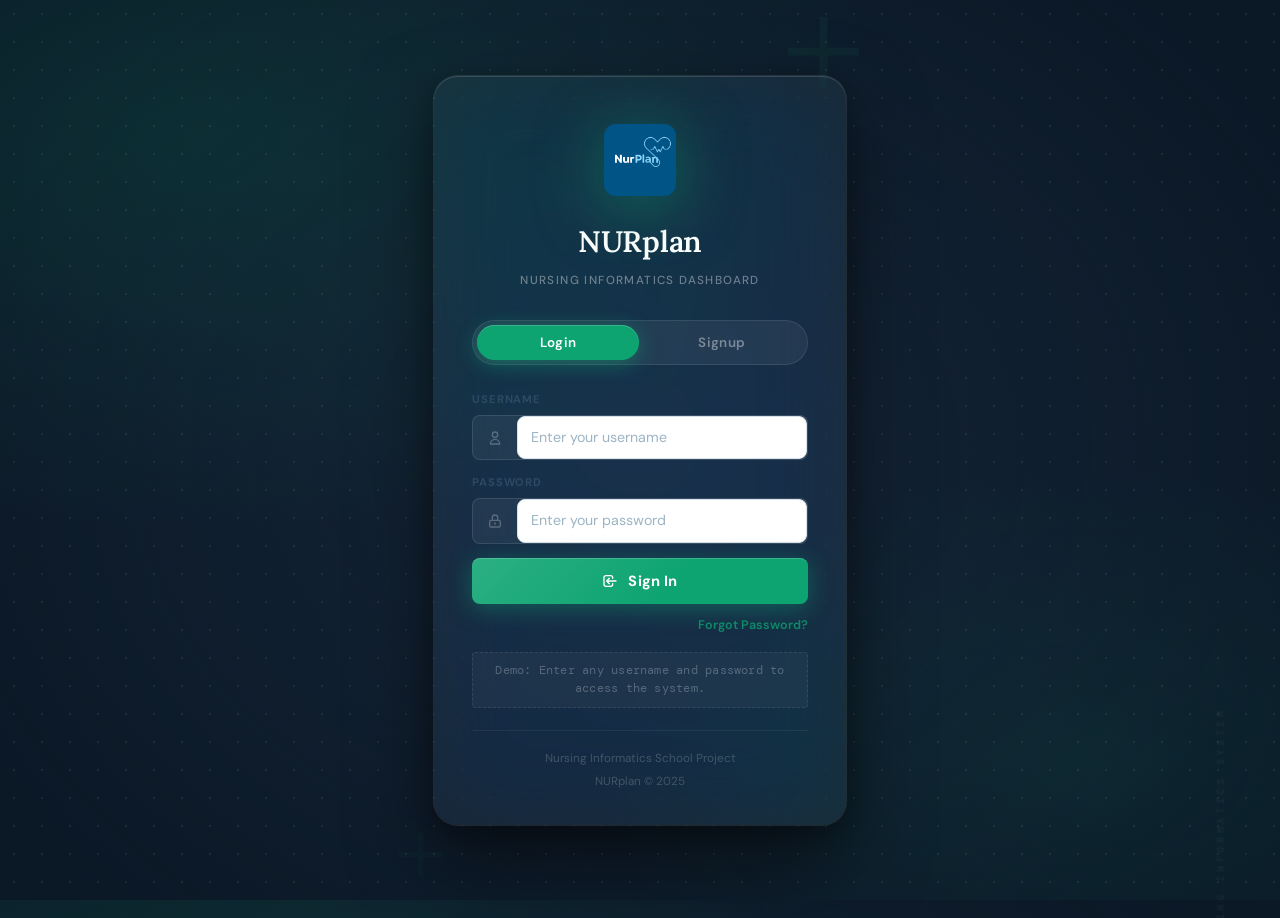
<file: sherine project/NI BULLSHIT CODES/index.html>
<!DOCTYPE html>
<html lang="en" class="login-html">
<head>
  <meta charset="UTF-8">
  <meta name="viewport" content="width=device-width, initial-scale=1.0">
  <title>NURplan</title>
  <link rel="stylesheet" href="style.css">
</head>
<body class="login-page">
  <div class="login-wrapper">
    <div class="login-card">
      <div class="login-header">
        <div class="login-logo"><img src="logo-nurplan.png" alt="NURplan Logo" style="width:72px;height:72px;object-fit:contain;border-radius:12px;"></div>
        <h1 class="login-title">NURplan</h1>
        <p class="login-subtitle">Nursing Informatics Dashboard</p>
      </div>

      <div class="auth-tabs" role="tablist" aria-label="Authentication tabs">
        <button class="auth-tab active" id="loginTab" type="button" data-target="loginPanel">Login</button>
        <button class="auth-tab" id="signupTab" type="button" data-target="signupPanel">Signup</button>
      </div>

      <div class="auth-panels">
        <!-- Login Panel -->
        <div class="auth-panel active" id="loginPanel" role="tabpanel" aria-labelledby="loginTab">
          <div class="login-error" id="loginError">Please enter both username and password.</div>

          <form class="login-form" id="loginForm">
            <div class="form-group">
              <label for="username">Username</label>
              <div class="login-input-wrapper">
                <span class="login-input-icon">
                  <svg xmlns="http://www.w3.org/2000/svg" fill="none" viewBox="0 0 24 24" stroke="currentColor">
                    <path stroke-linecap="round" stroke-linejoin="round" stroke-width="2" d="M16 7a4 4 0 11-8 0 4 4 0 018 0zM12 14a7 7 0 00-7 7h14a7 7 0 00-7-7z" />
                  </svg>
                </span>
                <input type="text" id="username" name="username" placeholder="Enter your username" required autocomplete="username">
              </div>
            </div>
            <div class="form-group">
              <label for="password">Password</label>
              <div class="login-input-wrapper">
                <span class="login-input-icon">
                  <svg xmlns="http://www.w3.org/2000/svg" fill="none" viewBox="0 0 24 24" stroke="currentColor">
                    <path stroke-linecap="round" stroke-linejoin="round" stroke-width="2" d="M12 15v2m-6 4h12a2 2 0 002-2v-6a2 2 0 00-2-2H6a2 2 0 00-2 2v6a2 2 0 002 2zm10-10V7a4 4 0 00-8 0v4h8z" />
                  </svg>
                </span>
                <input type="password" id="password" name="password" placeholder="Enter your password" required autocomplete="current-password">
              </div>
            </div>
            <button type="submit" class="btn-login">
              <svg xmlns="http://www.w3.org/2000/svg" fill="none" viewBox="0 0 24 24" stroke="currentColor">
                <path stroke-linecap="round" stroke-linejoin="round" stroke-width="2" d="M11 16l-4-4m0 0l4-4m-4 4h14m-5 4v1a3 3 0 01-3 3H6a3 3 0 01-3-3V7a3 3 0 013-3h7a3 3 0 013 3v1" />
              </svg>
              Sign In
            </button>
          </form>

          <div class="login-meta">
            <a href="#" class="forgot-password">Forgot Password?</a>
          </div>

          <div class="login-demo-hint">
            Demo: Enter any username and password to access the system.
          </div>
        </div>

        <!-- Signup Panel (Simulation Only) -->
        <div class="auth-panel" id="signupPanel" role="tabpanel" aria-labelledby="signupTab">
          <div class="auth-message" id="signupMessage"></div>

          <form class="login-form" id="signupForm">
            <div class="form-group">
              <label for="signupFullName">Full Name</label>
              <div class="login-input-wrapper">
                <span class="login-input-icon">
                  <svg xmlns="http://www.w3.org/2000/svg" fill="none" viewBox="0 0 24 24" stroke="currentColor">
                    <path stroke-linecap="round" stroke-linejoin="round" stroke-width="2" d="M16 7a4 4 0 11-8 0 4 4 0 018 0zM12 14a7 7 0 00-7 7h14a7 7 0 00-7-7z" />
                  </svg>
                </span>
                <input type="text" id="signupFullName" name="fullName" placeholder="Enter full name" required autocomplete="name">
              </div>
            </div>

            <div class="form-group">
              <label for="signupEmail">Email</label>
              <div class="login-input-wrapper">
                <span class="login-input-icon">
                  <svg xmlns="http://www.w3.org/2000/svg" fill="none" viewBox="0 0 24 24" stroke="currentColor">
                    <path stroke-linecap="round" stroke-linejoin="round" stroke-width="2" d="M3 8l7.89 5.26a2 2 0 002.22 0L21 8m-18 8h18a2 2 0 002-2V8a2 2 0 00-2-2H3a2 2 0 00-2 2v6a2 2 0 002 2z" />
                  </svg>
                </span>
                <input type="email" id="signupEmail" name="email" placeholder="Enter email address" required autocomplete="email">
              </div>
            </div>

            <div class="form-group">
              <label for="signupUsername">Username</label>
              <div class="login-input-wrapper">
                <span class="login-input-icon">
                  <svg xmlns="http://www.w3.org/2000/svg" fill="none" viewBox="0 0 24 24" stroke="currentColor">
                    <path stroke-linecap="round" stroke-linejoin="round" stroke-width="2" d="M5.121 17.804A13.937 13.937 0 0112 16c2.5 0 4.847.655 6.879 1.804M15 10a3 3 0 11-6 0 3 3 0 016 0z" />
                  </svg>
                </span>
                <input type="text" id="signupUsername" name="signupUsername" placeholder="Choose a username" required autocomplete="username">
              </div>
            </div>

            <div class="form-group">
              <label for="signupPassword">Password</label>
              <div class="login-input-wrapper">
                <span class="login-input-icon">
                  <svg xmlns="http://www.w3.org/2000/svg" fill="none" viewBox="0 0 24 24" stroke="currentColor">
                    <path stroke-linecap="round" stroke-linejoin="round" stroke-width="2" d="M12 15v2m-6 4h12a2 2 0 002-2v-6a2 2 0 00-2-2H6a2 2 0 00-2 2v6a2 2 0 002 2zm10-10V7a4 4 0 00-8 0v4h8z" />
                  </svg>
                </span>
                <input type="password" id="signupPassword" name="signupPassword" placeholder="Create a password" required autocomplete="new-password">
              </div>
            </div>

            <div class="form-group">
              <label for="signupConfirmPassword">Confirm Password</label>
              <div class="login-input-wrapper">
                <span class="login-input-icon">
                  <svg xmlns="http://www.w3.org/2000/svg" fill="none" viewBox="0 0 24 24" stroke="currentColor">
                    <path stroke-linecap="round" stroke-linejoin="round" stroke-width="2" d="M12 15v2m-6 4h12a2 2 0 002-2v-6a2 2 0 00-2-2H6a2 2 0 00-2 2v6a2 2 0 002 2zm10-10V7a4 4 0 00-8 0v4h8z" />
                  </svg>
                </span>
                <input type="password" id="signupConfirmPassword" name="signupConfirmPassword" placeholder="Confirm password" required autocomplete="new-password">
              </div>
            </div>

            <button type="submit" class="btn-login">
              <svg xmlns="http://www.w3.org/2000/svg" fill="none" viewBox="0 0 24 24" stroke="currentColor">
                <path stroke-linecap="round" stroke-linejoin="round" stroke-width="2" d="M12 11a4 4 0 10-4-4 4 4 0 004 4zm0 2c-3.314 0-6 1.79-6 4v1h7m3-5h3m-1.5-1.5V15.5" />
              </svg>
              Sign Up
            </button>
          </form>

          <p class="signup-note">Simulation only &mdash; this will not create an actual account.</p>
        </div>
      </div>

      <div class="login-footer">
        <p>Nursing Informatics School Project</p>
        <p style="margin-top: 4px;">NURplan &copy; 2025</p>
      </div>
    </div>
  </div>

  <script>
    // Login submission (demo only)
    const loginForm = document.getElementById('loginForm');
    const loginError = document.getElementById('loginError');

    if (loginForm && loginError) {
      loginForm.addEventListener('submit', function (e) {
        e.preventDefault();
        const username = document.getElementById('username').value.trim();
        const password = document.getElementById('password').value.trim();

        if (username && password) {
          localStorage.setItem('his_username', username);
          window.location.href = 'dashboard.html';
        } else {
          loginError.textContent = 'Please enter both username and password.';
          loginError.classList.add('visible');
        }
      });

      document.querySelectorAll('#username, #password').forEach(function (input) {
        input.addEventListener('input', function () {
          loginError.classList.remove('visible');
        });
      });
    }

    // Switch between the Login and Signup tabs
    const authTabs = document.querySelectorAll('.auth-tab');
    const authPanels = document.querySelectorAll('.auth-panel');

    authTabs.forEach(function (tab) {
      tab.addEventListener('click', function () {
        const targetId = tab.getAttribute('data-target');

        authTabs.forEach(function (t) {
          t.classList.remove('active');
        });
        tab.classList.add('active');

        authPanels.forEach(function (panel) {
          if (panel.id === targetId) {
            panel.classList.add('active');
          } else {
            panel.classList.remove('active');
          }
        });

        // Scroll back to the top after switching tabs
        var panels = document.querySelector('.auth-panels');
        if (panels) panels.scrollTop = 0;
      });
    });

    // Signup simulation (no real account is created)
    const signupForm = document.getElementById('signupForm');
    const signupMessage = document.getElementById('signupMessage');

    if (signupForm && signupMessage) {
      signupForm.addEventListener('submit', function (e) {
        e.preventDefault();

        const fullName = document.getElementById('signupFullName').value.trim();
        const email = document.getElementById('signupEmail').value.trim();
        const username = document.getElementById('signupUsername').value.trim();
        const password = document.getElementById('signupPassword').value.trim();
        const confirmPassword = document.getElementById('signupConfirmPassword').value.trim();

        signupMessage.classList.remove('auth-message--error', 'auth-message--success');

        if (!fullName || !email || !username || !password || !confirmPassword) {
          signupMessage.textContent = 'Please complete all fields.';
          signupMessage.classList.add('auth-message--error');
          return;
        }

        if (password !== confirmPassword) {
          signupMessage.textContent = 'Passwords do not match. Please try again.';
          signupMessage.classList.add('auth-message--error');
          return;
        }

        signupMessage.textContent = 'Account created! (Simulation only)';
        signupMessage.classList.add('auth-message--success');

        signupForm.reset();
      });
    }
  </script>
</body>
</html>
</file>
<file: sherine project/NI BULLSHIT CODES/style.css>
@import url('https://fonts.googleapis.com/css2?family=Lora:ital,wght@0,400;0,500;0,600;1,400&family=DM+Sans:ital,opsz,wght@0,9..40,300;0,9..40,400;0,9..40,500;0,9..40,600;0,9..40,700;1,9..40,400&family=DM+Mono:wght@400;500&display=swap');

/* ============================================================
   NURplan — Clinical Design System v4
   Aesthetic: Premium Medical — deep slate + viridian teal
   Fonts: Lora (display) + DM Sans (body) + DM Mono (data)
   ============================================================ */

:root {
  /* Core palette */
  --navy:          #0b1826;
  --navy-mid:      #142030;
  --navy-light:    #1c2f44;
  --navy-softer:   #243850;
  --teal:          #0ea472;
  --teal-light:    #14c484;
  --teal-pale:     #a7f3d0;
  --teal-dim:      rgba(14, 164, 114, 0.10);
  --teal-glow:     rgba(14, 164, 114, 0.20);
  --teal-border:   rgba(14, 164, 114, 0.28);

  /* Surface palette */
  --bg-base:       #f1f5f9;
  --bg-card:       #ffffff;
  --bg-inset:      #e8eef5;
  --bg-subtle:     #f7fafc;
  --bg-hover:      #edf2f7;

  /* Text */
  --text-primary:  #0b1826;
  --text-secondary:#2d4a63;
  --text-muted:    #6b8499;
  --text-placeholder: #9db4c4;
  --text-inverse:  #ffffff;

  /* Borders */
  --border:        #d6e0eb;
  --border-strong: #aec0d0;
  --border-focus:  var(--teal);

  /* Status colors */
  --green:   #0ea472;
  --amber:   #f59f00;
  --red:     #f03e3e;
  --violet:  #7048e8;
  --sky:     #1c7ed6;
  --rose:    #e64980;
  --indigo:  #4263eb;

  /* Shadows */
  --shadow-xs:   0 1px 2px rgba(11,24,38,0.06), 0 1px 3px rgba(11,24,38,0.04);
  --shadow-sm:   0 2px 8px rgba(11,24,38,0.07), 0 1px 3px rgba(11,24,38,0.04);
  --shadow-md:   0 6px 20px rgba(11,24,38,0.09), 0 2px 6px rgba(11,24,38,0.05);
  --shadow-lg:   0 18px 48px rgba(11,24,38,0.14), 0 6px 16px rgba(11,24,38,0.07);
  --shadow-teal: 0 6px 24px rgba(14,164,114,0.32), 0 2px 8px rgba(14,164,114,0.16);
  --shadow-inner: inset 0 1px 3px rgba(11,24,38,0.08);

  /* Radius */
  --r-xs:   3px;
  --r-sm:   8px;
  --r-md:   12px;
  --r-lg:   18px;
  --r-xl:   24px;
  --r-full: 9999px;

  /* Layout */
  --sidebar-width: 256px;
  --header-height: 62px;

  /* Easing */
  --ease:        cubic-bezier(0.16, 1, 0.3, 1);
  --ease-bounce: cubic-bezier(0.34, 1.56, 0.64, 1);
  --dur:         160ms;
  --dur-slow:    280ms;

  /* Legacy aliases */
  --primary-blue:       var(--teal);
  --primary-blue-light: var(--teal-light);
  --primary-blue-dark:  #0b8f62;
  --accent-blue:        var(--teal-light);
  --bg-white:           var(--bg-card);
  --bg-light:           var(--bg-inset);
  --text-dark:          var(--text-primary);
  --border-color:       var(--border);
  --shadow-md-legacy:   var(--shadow-md);
  --radius-sm:          var(--r-sm);
  --radius-md:          var(--r-md);
  --radius-lg:          var(--r-lg);
  --primary:            var(--teal);
  --bg-input:           var(--bg-card);
  --bg-secondary:       var(--bg-inset);
}

/* ============================================================
   BASE RESET
   ============================================================ */
*, *::before, *::after {
  margin: 0;
  padding: 0;
  box-sizing: border-box;
}

html {
  -webkit-font-smoothing: antialiased;
  -moz-osx-font-smoothing: grayscale;
  scroll-behavior: smooth;
  text-rendering: optimizeLegibility;
}

body {
  font-family: 'DM Sans', system-ui, sans-serif;
  background: var(--bg-base);
  color: var(--text-primary);
  line-height: 1.6;
  min-height: 100vh;
}

/* ============================================================
   LOGIN PAGE
   ============================================================ */
html.login-html {
  height: 100%;
  min-height: 100vh;
}

body.login-page {
  height: 100%;
  min-height: 100vh;
  margin: 0;
  display: flex;
  align-items: center;
  justify-content: center;
  background: var(--navy);
  background-image:
    radial-gradient(ellipse 100% 80% at 15% 15%, rgba(14,164,114,0.14) 0%, transparent 55%),
    radial-gradient(ellipse 70% 60% at 85% 85%, rgba(14,164,114,0.09) 0%, transparent 55%),
    radial-gradient(ellipse 60% 70% at 50% 50%, rgba(28,47,68,0.55) 0%, transparent 100%);
  padding: 24px;
  position: relative;
  overflow-y: auto;
  box-sizing: border-box;
}

body.login-page::before {
  content: '';
  position: fixed;
  inset: 0;
  background-image: radial-gradient(circle, rgba(255,255,255,0.07) 1px, transparent 1px);
  background-size: 28px 28px;
  pointer-events: none;
  z-index: 0;
}

body.login-page::after {
  content: 'NURSING INFORMATICS SYSTEM';
  position: fixed;
  bottom: 60px;
  right: -68px;
  font-size: 8.5px;
  font-weight: 700;
  letter-spacing: 0.55em;
  color: rgba(255,255,255,0.04);
  transform: rotate(-90deg);
  white-space: nowrap;
  pointer-events: none;
  font-family: 'DM Mono', monospace;
  text-transform: uppercase;
}

.login-wrapper {
  position: relative;
  z-index: 1;
  width: 100%;
  max-width: 412px;
}

.login-wrapper::before {
  content: '+';
  position: absolute;
  top: -104px;
  right: -20px;
  font-size: 160px;
  font-weight: 100;
  color: rgba(14,164,114,0.07);
  line-height: 1;
  pointer-events: none;
  user-select: none;
  font-family: 'Lora', serif;
}

.login-wrapper::after {
  content: '+';
  position: absolute;
  bottom: -80px;
  left: -40px;
  font-size: 100px;
  font-weight: 100;
  color: rgba(14,164,114,0.04);
  line-height: 1;
  pointer-events: none;
  user-select: none;
  font-family: 'Lora', serif;
}

.login-card {
  background: rgba(255,255,255,0.05);
  backdrop-filter: blur(40px) saturate(1.6);
  -webkit-backdrop-filter: blur(40px) saturate(1.6);
  border-radius: var(--r-xl);
  box-shadow:
    0 0 0 1px rgba(255,255,255,0.10),
    0 1px 0 rgba(255,255,255,0.14) inset,
    0 36px 80px rgba(0,0,0,0.50),
    0 10px 28px rgba(0,0,0,0.28);
  padding: 44px 38px 34px;
  width: 100%;
  animation: cardIn 0.65s var(--ease) both;
}

@keyframes cardIn {
  from { opacity: 0; transform: translateY(28px) scale(0.97); }
  to   { opacity: 1; transform: translateY(0)  scale(1); }
}

.login-header {
  text-align: center;
  margin-bottom: 30px;
}

.login-logo {
  width: 80px;
  height: 80px;
  margin: 0 auto 18px;
  display: flex;
  align-items: center;
  justify-content: center;
  filter: drop-shadow(0 10px 32px rgba(14,164,114,0.50));
  transition: transform var(--dur-slow) var(--ease-bounce);
}

.login-logo:hover { transform: scale(1.07) rotate(-4deg); }

.login-logo img {
  width: 80px;
  height: 80px;
  border-radius: var(--r-md);
  object-fit: contain;
}

.login-title {
  font-family: 'Lora', serif;
  font-size: 1.85rem;
  font-weight: 600;
  color: #ffffff;
  margin-bottom: 6px;
  letter-spacing: -0.01em;
}

.login-subtitle {
  color: rgba(255,255,255,0.38);
  font-size: 0.73rem;
  letter-spacing: 0.12em;
  text-transform: uppercase;
  font-weight: 500;
}

/* Auth tabs */
.auth-tabs {
  display: flex;
  align-items: center;
  justify-content: center;
  margin-bottom: 26px;
  padding: 4px;
  background: rgba(255,255,255,0.06);
  border-radius: var(--r-full);
  border: 1px solid rgba(255,255,255,0.09);
  gap: 2px;
}

.auth-tab {
  flex: 1;
  border: none;
  background: transparent;
  padding: 9px 0;
  font-size: 0.84rem;
  font-weight: 600;
  font-family: inherit;
  color: rgba(255,255,255,0.40);
  border-radius: var(--r-full);
  cursor: pointer;
  transition: all var(--dur) var(--ease);
  letter-spacing: 0.025em;
}

.auth-tab.active {
  background: var(--teal);
  color: #ffffff;
  box-shadow: 0 4px 20px rgba(14,164,114,0.48), 0 1px 0 rgba(255,255,255,0.18) inset;
}

.auth-panels { position: relative; }

.auth-panel {
  display: none;
  animation: authFade 0.2s var(--ease);
}

.auth-panel.active { display: block; }

@keyframes authFade {
  from { opacity: 0; transform: translateY(6px); }
  to   { opacity: 1; transform: translateY(0); }
}

/* Login form */
.login-form .form-group { margin-bottom: 14px; }

.login-form label {
  display: block;
  font-weight: 600;
  font-size: 0.71rem;
  margin-bottom: 7px;
  color: rgba(255,255,255,0.50);
  letter-spacing: 0.08em;
  text-transform: uppercase;
}

.login-input-wrapper {
  display: flex;
  align-items: center;
  border: 1px solid rgba(255,255,255,0.11);
  border-radius: var(--r-sm);
  background: rgba(255,255,255,0.055);
  overflow: hidden;
  transition: all var(--dur) var(--ease);
}

.login-input-wrapper:hover {
  border-color: rgba(255,255,255,0.20);
  background: rgba(255,255,255,0.08);
}

.login-input-wrapper:focus-within {
  border-color: var(--teal);
  background: rgba(14,164,114,0.07);
  box-shadow: 0 0 0 3px rgba(14,164,114,0.18);
}

.login-input-icon {
  display: flex;
  align-items: center;
  justify-content: center;
  width: 44px;
  flex-shrink: 0;
  color: rgba(255,255,255,0.25);
  transition: color var(--dur);
}

.login-input-wrapper:focus-within .login-input-icon { color: var(--teal); }
.login-input-icon svg { width: 16px; height: 16px; }

.login-form input {
  flex: 1;
  min-width: 0;
  padding: 12px 14px;
  border: none;
  font-size: 0.91rem;
  font-family: inherit;
  background: transparent;
  color: #ffffff;
  font-weight: 400;
}

.login-form input::placeholder { color: rgba(255,255,255,0.20); }
.login-form input:focus { outline: none; }

#signupPanel .form-group { margin-bottom: 10px; }

.btn-login {
  width: 100%;
  padding: 13px;
  background: var(--teal);
  color: white;
  border: none;
  border-radius: var(--r-sm);
  font-size: 0.92rem;
  font-weight: 700;
  font-family: inherit;
  cursor: pointer;
  transition: all var(--dur) var(--ease);
  margin-top: 12px;
  box-shadow: 0 4px 24px rgba(14,164,114,0.44), 0 1px 0 rgba(255,255,255,0.18) inset;
  display: flex;
  align-items: center;
  justify-content: center;
  gap: 10px;
  letter-spacing: 0.025em;
  position: relative;
  overflow: hidden;
}

.btn-login::after {
  content: '';
  position: absolute;
  inset: 0;
  background: linear-gradient(135deg, rgba(255,255,255,0.12) 0%, transparent 60%);
  pointer-events: none;
}

.btn-login:hover {
  background: var(--teal-light);
  box-shadow: 0 8px 36px rgba(14,164,114,0.58), 0 1px 0 rgba(255,255,255,0.18) inset;
  transform: translateY(-2px);
}

.btn-login:active { transform: translateY(0) scale(0.99); }
.btn-login svg { width: 16px; height: 16px; position: relative; z-index: 1; }
.btn-login span { position: relative; z-index: 1; }

.login-error {
  font-size: 0.83rem;
  color: #fca5a5;
  background: rgba(240,62,62,0.10);
  padding: 11px 14px;
  border-radius: var(--r-sm);
  margin-bottom: 18px;
  display: none;
  border: 1px solid rgba(240,62,62,0.22);
  line-height: 1.5;
}

.login-error.visible { display: block; }

.login-meta { margin-top: 12px; display: flex; justify-content: flex-end; }

.forgot-password {
  font-size: 0.78rem;
  color: rgba(14,164,114,0.78);
  text-decoration: none;
  font-weight: 600;
  transition: color var(--dur);
}

.forgot-password:hover { color: var(--teal-light); text-decoration: underline; }

.auth-message {
  font-size: 0.83rem;
  padding: 11px 14px;
  border-radius: var(--r-sm);
  margin-bottom: 16px;
  display: none;
  line-height: 1.5;
}

.auth-message--error {
  display: block;
  color: #fca5a5;
  background: rgba(240,62,62,0.10);
  border: 1px solid rgba(240,62,62,0.22);
}

.auth-message--success {
  display: block;
  color: #6ee7b7;
  background: rgba(14,164,114,0.10);
  border: 1px solid rgba(14,164,114,0.28);
}

.signup-note {
  font-size: 0.72rem;
  color: rgba(255,255,255,0.25);
  margin-top: 14px;
  text-align: center;
}

.login-demo-hint {
  font-size: 0.72rem;
  color: rgba(255,255,255,0.26);
  margin-top: 16px;
  padding: 9px 14px;
  background: rgba(255,255,255,0.04);
  border-radius: var(--r-xs);
  text-align: center;
  border: 1px dashed rgba(255,255,255,0.09);
  font-family: 'DM Mono', monospace;
  letter-spacing: 0.02em;
}

.login-footer {
  text-align: center;
  margin-top: 22px;
  padding-top: 18px;
  border-top: 1px solid rgba(255,255,255,0.06);
}

.login-footer p { font-size: 0.73rem; color: rgba(255,255,255,0.20); }

@media (max-width: 480px) {
  .login-card { padding: 30px 22px; }
  .login-title { font-size: 1.5rem; }
}

/* ============================================================
   DASHBOARD LAYOUT
   ============================================================ */
.dashboard-layout {
  display: flex;
  min-height: 100vh;
}

/* ============================================================
   SIDEBAR
   ============================================================ */
.sidebar {
  width: var(--sidebar-width);
  background: var(--navy);
  background-image:
    radial-gradient(ellipse 90% 35% at 50% 0%, rgba(14,164,114,0.10) 0%, transparent 65%),
    linear-gradient(180deg, rgba(14,164,114,0.04) 0%, transparent 40%);
  border-right: 1px solid rgba(255,255,255,0.04);
  padding: 0;
  position: fixed;
  height: 100vh;
  overflow-y: auto;
  overflow-x: hidden;
  display: flex;
  flex-direction: column;
  z-index: 100;
  box-shadow: 2px 0 24px rgba(0,0,0,0.16);
}

.sidebar::-webkit-scrollbar { width: 0; }

.sidebar-brand {
  display: flex;
  align-items: center;
  gap: 12px;
  padding: 22px 20px 18px;
  border-bottom: 1px solid rgba(255,255,255,0.055);
  margin-bottom: 8px;
  flex-shrink: 0;
}

.sidebar-brand .brand-icon {
  width: 40px;
  height: 40px;
  border-radius: var(--r-md);
  display: flex;
  align-items: center;
  justify-content: center;
  flex-shrink: 0;
  background: rgba(14,164,114,0.12);
  border: 1px solid rgba(14,164,114,0.22);
  box-shadow: 0 4px 14px rgba(14,164,114,0.16);
}

.sidebar-brand .brand-icon img {
  width: 36px;
  height: 36px;
  object-fit: contain;
  border-radius: 6px;
}

.sidebar-brand h1 {
  font-family: 'Lora', serif;
  font-size: 1.22rem;
  font-weight: 600;
  color: #ffffff;
  letter-spacing: 0.01em;
}

/* Nav */
.sidebar-nav {
  list-style: none;
  padding: 4px 10px;
  flex: 1;
}

.sidebar-nav li + li { margin-top: 1px; }

.sidebar-nav a {
  display: flex;
  align-items: center;
  gap: 10px;
  padding: 9px 12px;
  color: rgba(255,255,255,0.44);
  text-decoration: none;
  font-size: 0.845rem;
  font-weight: 500;
  transition: all var(--dur) var(--ease);
  border-radius: var(--r-sm);
  position: relative;
  letter-spacing: 0.01em;
  white-space: nowrap;
}

.sidebar-nav .nav-icon {
  width: 16px;
  height: 16px;
  flex-shrink: 0;
  opacity: 0.65;
  transition: opacity var(--dur);
  display: flex;
  align-items: center;
}

.sidebar-nav .nav-icon svg {
  width: 16px;
  height: 16px;
}

.sidebar-nav a:hover {
  background: rgba(255,255,255,0.05);
  color: rgba(255,255,255,0.80);
}

.sidebar-nav a:hover .nav-icon { opacity: 0.85; }

.sidebar-nav a.active {
  background: rgba(14,164,114,0.14);
  color: #5eead4;
  font-weight: 600;
}

.sidebar-nav a.active .nav-icon { opacity: 1; }

.sidebar-nav a.active::before {
  content: '';
  position: absolute;
  left: 0;
  top: 50%;
  transform: translateY(-50%);
  width: 3px;
  height: 52%;
  background: linear-gradient(180deg, var(--teal-light), var(--teal));
  border-radius: 0 3px 3px 0;
  box-shadow: 0 0 8px rgba(14,164,114,0.5);
}

/* Sidebar footer version tag */
.sidebar::after {
  content: 'NURplan v1.0';
  display: block;
  text-align: center;
  font-size: 0.62rem;
  color: rgba(255,255,255,0.10);
  letter-spacing: 0.12em;
  padding: 16px;
  border-top: 1px solid rgba(255,255,255,0.045);
  font-family: 'DM Mono', monospace;
  margin-top: auto;
  text-transform: uppercase;
}

/* ============================================================
   MAIN CONTENT
   ============================================================ */
.main-content {
  flex: 1;
  margin-left: var(--sidebar-width);
  min-height: 100vh;
  display: flex;
  flex-direction: column;
}

/* ============================================================
   TOP HEADER
   ============================================================ */
.top-header {
  background: rgba(255,255,255,0.92);
  backdrop-filter: blur(18px) saturate(1.6);
  -webkit-backdrop-filter: blur(18px) saturate(1.6);
  padding: 0 32px;
  height: var(--header-height);
  border-bottom: 1px solid var(--border);
  display: flex;
  align-items: center;
  justify-content: space-between;
  gap: 20px;
  flex-wrap: nowrap;
  position: sticky;
  top: 0;
  z-index: 50;
  box-shadow: 0 1px 0 rgba(255,255,255,0.8) inset, var(--shadow-xs);
}

.header-left {
  display: flex;
  align-items: center;
  gap: 16px;
  min-width: 0;
}

.header-title {
  font-size: 0.94rem;
  font-weight: 700;
  color: var(--text-primary);
  letter-spacing: -0.01em;
  white-space: nowrap;
}

.header-datetime {
  font-family: 'DM Mono', monospace;
  font-size: 0.70rem;
  color: var(--text-muted);
  padding: 5px 13px;
  background: var(--bg-inset);
  border-radius: var(--r-full);
  border: 1px solid var(--border);
  letter-spacing: 0.025em;
  white-space: nowrap;
  transition: all var(--dur);
}

.header-right {
  display: flex;
  align-items: center;
  gap: 9px;
  flex-shrink: 0;
}

.header-notification {
  width: 36px;
  height: 36px;
  display: flex;
  align-items: center;
  justify-content: center;
  background: var(--bg-inset);
  border-radius: var(--r-sm);
  border: 1px solid var(--border);
  color: var(--text-muted);
  cursor: pointer;
  transition: all var(--dur) var(--ease);
  position: relative;
}

.header-notification:hover {
  background: var(--teal-dim);
  border-color: var(--teal-border);
  color: var(--teal);
}

.header-notification .badge {
  position: absolute;
  top: 8px;
  right: 8px;
  width: 7px;
  height: 7px;
  background: var(--red);
  border-radius: 50%;
  border: 2px solid var(--bg-card);
}

.user-profile {
  display: flex;
  align-items: center;
  gap: 9px;
  padding: 4px 13px 4px 5px;
  background: var(--bg-inset);
  border-radius: var(--r-full);
  border: 1px solid var(--border);
  transition: all var(--dur) var(--ease);
  cursor: default;
}

.user-profile:hover {
  border-color: var(--border-strong);
  background: var(--bg-hover);
}

.user-avatar {
  width: 28px;
  height: 28px;
  background: linear-gradient(135deg, var(--teal), var(--teal-light));
  border-radius: 50%;
  display: flex;
  align-items: center;
  justify-content: center;
  color: white;
  font-weight: 700;
  font-size: 0.75rem;
  flex-shrink: 0;
  box-shadow: 0 2px 8px rgba(14,164,114,0.32);
  letter-spacing: 0;
}

.user-label {
  font-size: 0.79rem;
  font-weight: 600;
  color: var(--text-secondary);
  white-space: nowrap;
}

.header-logout {
  display: inline-flex;
  align-items: center;
  gap: 6px;
  padding: 8px 13px;
  background: transparent;
  border: 1px solid var(--border);
  border-radius: var(--r-sm);
  color: var(--text-muted);
  font-size: 0.79rem;
  font-weight: 600;
  font-family: inherit;
  cursor: pointer;
  transition: all var(--dur) var(--ease);
  white-space: nowrap;
  letter-spacing: 0.01em;
}

.header-logout svg { width: 14px; height: 14px; }

.header-logout:hover {
  background: rgba(240,62,62,0.05);
  color: var(--red);
  border-color: rgba(240,62,62,0.26);
}

/* ============================================================
   CONTENT AREA
   ============================================================ */
.content-area {
  flex: 1;
  padding: 28px 32px 48px;
  background: var(--bg-base);
}

.page-title {
  font-family: 'Lora', serif;
  font-size: 1.52rem;
  font-weight: 600;
  margin-bottom: 24px;
  color: var(--text-primary);
  letter-spacing: -0.02em;
  display: flex;
  align-items: center;
  gap: 12px;
}

.page-title::before {
  content: '';
  width: 4px;
  height: 1.3em;
  background: linear-gradient(180deg, var(--teal-light), var(--teal));
  border-radius: 2px;
  flex-shrink: 0;
}

/* ============================================================
   DASHBOARD — WELCOME BANNER
   ============================================================ */
.dashboard-welcome {
  margin-bottom: 24px;
  padding: 28px 32px;
  background: var(--navy);
  background-image:
    radial-gradient(ellipse 55% 90% at 100% 50%, rgba(14,164,114,0.16) 0%, transparent 65%),
    radial-gradient(ellipse 35% 60% at 5% 50%, rgba(14,164,114,0.07) 0%, transparent 60%),
    linear-gradient(135deg, rgba(28,47,68,0.8) 0%, transparent 100%);
  border-radius: var(--r-lg);
  border: 1px solid rgba(255,255,255,0.05);
  position: relative;
  overflow: hidden;
  box-shadow: var(--shadow-md);
}

.dashboard-welcome::before {
  content: '';
  position: absolute;
  top: -50px; right: -50px;
  width: 220px; height: 220px;
  border-radius: 50%;
  background: radial-gradient(circle, rgba(14,164,114,0.13) 0%, transparent 70%);
  pointer-events: none;
}

.dashboard-welcome::after {
  content: '✚';
  position: absolute;
  bottom: -28px; right: 22px;
  font-size: 160px;
  font-weight: 100;
  line-height: 1;
  color: rgba(255,255,255,0.024);
  pointer-events: none;
  user-select: none;
  font-family: sans-serif;
}

.dashboard-welcome h1 {
  font-family: 'Lora', serif;
  font-size: 1.75rem;
  font-weight: 600;
  color: #ffffff;
  margin-bottom: 7px;
  letter-spacing: -0.02em;
  position: relative;
  z-index: 1;
}

.dashboard-welcome p {
  font-size: 0.87rem;
  color: rgba(255,255,255,0.40);
  position: relative;
  z-index: 1;
  line-height: 1.55;
}

/* ============================================================
   STATS GRID
   ============================================================ */
.stats-grid {
  display: grid;
  grid-template-columns: repeat(auto-fill, minmax(168px, 1fr));
  gap: 14px;
  margin-bottom: 26px;
}

.stat-card {
  background: var(--bg-card);
  border-radius: var(--r-md);
  padding: 20px 22px;
  border: 1px solid var(--border);
  box-shadow: var(--shadow-xs);
  transition: all var(--dur-slow) var(--ease);
  position: relative;
  overflow: hidden;
  cursor: default;
}

.stat-card::before {
  content: '';
  position: absolute;
  top: 0; left: 0; right: 0;
  height: 3px;
  background: linear-gradient(90deg, var(--teal), var(--teal-light));
  transform: scaleX(0);
  transform-origin: left;
  transition: transform var(--dur-slow) var(--ease);
  border-radius: var(--r-md) var(--r-md) 0 0;
}

.stat-card::after {
  content: '';
  position: absolute;
  bottom: -24px; right: -24px;
  width: 90px; height: 90px;
  border-radius: 50%;
  background: radial-gradient(circle, rgba(14,164,114,0.05) 0%, transparent 70%);
  pointer-events: none;
  transition: all var(--dur-slow) var(--ease);
}

.stat-card:hover {
  box-shadow: var(--shadow-md);
  transform: translateY(-4px);
  border-color: rgba(14,164,114,0.18);
}

.stat-card:hover::before { transform: scaleX(1); }

.stat-card:hover::after {
  bottom: -8px; right: -8px;
  width: 120px; height: 120px;
}

.stat-card-header {
  display: flex;
  align-items: flex-start;
  justify-content: space-between;
  margin-bottom: 15px;
}

.stat-icon {
  width: 38px;
  height: 38px;
  border-radius: var(--r-sm);
  display: flex;
  align-items: center;
  justify-content: center;
  flex-shrink: 0;
}

.stat-icon svg { width: 18px; height: 18px; }

.stat-icon.blue   { background: rgba(14,164,114,0.10);  color: var(--teal); }
.stat-icon.green  { background: rgba(14,164,114,0.13);  color: #0b8f62; }
.stat-icon.amber  { background: rgba(245,159,0,0.10);   color: var(--amber); }
.stat-icon.purple { background: rgba(112,72,232,0.10);  color: var(--violet); }
.stat-icon.rose   { background: rgba(230,73,128,0.08);  color: var(--rose); }

.stat-value {
  font-family: 'Lora', serif;
  font-size: 2.1rem;
  font-weight: 600;
  color: var(--text-primary);
  line-height: 1;
  letter-spacing: -0.03em;
}

.stat-label {
  font-size: 0.70rem;
  color: var(--text-muted);
  text-transform: uppercase;
  letter-spacing: 0.08em;
  margin-top: 5px;
  font-weight: 600;
}

/* ============================================================
   QUICK ACTIONS
   ============================================================ */
.dashboard-section { margin-bottom: 26px; }

.dashboard-section-title {
  font-size: 0.70rem;
  font-weight: 700;
  color: var(--text-muted);
  text-transform: uppercase;
  letter-spacing: 0.13em;
  margin-bottom: 13px;
}

.quick-actions {
  display: flex;
  flex-wrap: wrap;
  gap: 9px;
}

.quick-action-btn {
  display: inline-flex;
  align-items: center;
  gap: 8px;
  padding: 10px 18px;
  background: var(--bg-card);
  border: 1px solid var(--border);
  border-radius: var(--r-sm);
  color: var(--text-secondary);
  text-decoration: none;
  font-size: 0.845rem;
  font-weight: 600;
  transition: all var(--dur) var(--ease);
  box-shadow: var(--shadow-xs);
  letter-spacing: 0.01em;
  position: relative;
  overflow: hidden;
}

.quick-action-btn > * { position: relative; z-index: 1; }

.quick-action-btn::before {
  content: '';
  position: absolute;
  inset: 0;
  background: linear-gradient(135deg, var(--teal), var(--teal-light));
  opacity: 0;
  transition: opacity var(--dur) var(--ease);
}

.quick-action-btn svg {
  width: 15px;
  height: 15px;
  flex-shrink: 0;
  color: var(--teal);
  transition: color var(--dur);
}

.quick-action-btn:hover {
  color: white;
  border-color: var(--teal);
  box-shadow: var(--shadow-teal);
  transform: translateY(-2px);
}

.quick-action-btn:hover::before { opacity: 1; }
.quick-action-btn:hover svg { color: white; }

/* ============================================================
   RECENT ACTIVITY CARD
   ============================================================ */
.recent-activity-card {
  background: var(--bg-card);
  border-radius: var(--r-md);
  border: 1px solid var(--border);
  box-shadow: var(--shadow-xs);
  overflow: hidden;
  margin-bottom: 32px;
}

.recent-activity-card .card-header {
  padding: 16px 24px;
  background: var(--bg-subtle);
  border-bottom: 1px solid var(--border);
  display: flex;
  align-items: center;
  justify-content: space-between;
  flex-wrap: wrap;
  gap: 10px;
}

.recent-activity-card .card-header h3 {
  font-size: 0.70rem;
  font-weight: 700;
  text-transform: uppercase;
  letter-spacing: 0.10em;
  color: var(--text-muted);
}

.recent-activity-card .card-header a {
  font-size: 0.79rem;
  color: var(--teal);
  text-decoration: none;
  font-weight: 700;
  letter-spacing: 0.01em;
  transition: color var(--dur);
}

.recent-activity-card .card-header a:hover {
  color: var(--teal-light);
  text-decoration: underline;
}

/* ============================================================
   FORM SECTIONS
   ============================================================ */
.form-section {
  background: var(--bg-card);
  border-radius: var(--r-md);
  box-shadow: var(--shadow-xs);
  border: 1px solid var(--border);
  padding: 24px 28px;
  margin-bottom: 18px;
  transition: box-shadow var(--dur) var(--ease), border-color var(--dur) var(--ease);
}

.form-section:focus-within {
  box-shadow: var(--shadow-sm), 0 0 0 1px rgba(14,164,114,0.08);
  border-color: rgba(14,164,114,0.18);
}

.form-section h3 {
  font-size: 0.70rem;
  font-weight: 700;
  text-transform: uppercase;
  letter-spacing: 0.11em;
  margin-bottom: 20px;
  color: var(--text-muted);
  padding-bottom: 12px;
  border-bottom: 1px solid var(--border);
  display: flex;
  align-items: center;
  gap: 8px;
}

.form-section h3::before {
  content: '';
  width: 3px;
  height: 13px;
  background: linear-gradient(180deg, var(--teal-light), var(--teal));
  border-radius: 2px;
  flex-shrink: 0;
}

.form-row {
  display: grid;
  grid-template-columns: repeat(auto-fill, minmax(200px, 1fr));
  gap: 16px;
  margin-bottom: 16px;
}

.form-group { margin-bottom: 16px; }

.form-group label {
  display: block;
  font-weight: 700;
  font-size: 0.70rem;
  margin-bottom: 6px;
  color: var(--text-secondary);
  text-transform: uppercase;
  letter-spacing: 0.08em;
}

.form-group input,
.form-group select,
.form-group textarea {
  width: 100%;
  padding: 10px 13px;
  border: 1.5px solid var(--border);
  border-radius: var(--r-sm);
  font-size: 0.89rem;
  font-family: inherit;
  color: var(--text-primary);
  background: var(--bg-card);
  transition: all var(--dur) var(--ease);
  appearance: none;
  -webkit-appearance: none;
  font-weight: 400;
  line-height: 1.5;
}

.form-group select {
  background-image: url("data:image/svg+xml,%3Csvg xmlns='http://www.w3.org/2000/svg' width='12' height='12' fill='none' viewBox='0 0 24 24' stroke='%236b8499' stroke-width='2.5'%3E%3Cpath stroke-linecap='round' stroke-linejoin='round' d='M19 9l-7 7-7-7'/%3E%3C/svg%3E");
  background-repeat: no-repeat;
  background-position: right 12px center;
  padding-right: 36px;
  cursor: pointer;
}

.form-group input:hover,
.form-group select:hover,
.form-group textarea:hover {
  border-color: var(--border-strong);
  background: var(--bg-subtle);
}

.form-group input:focus,
.form-group select:focus,
.form-group textarea:focus {
  outline: none;
  border-color: var(--teal);
  background: rgba(14,164,114,0.022);
  box-shadow: 0 0 0 3px rgba(14,164,114,0.10);
}

.form-group input::placeholder,
.form-group textarea::placeholder {
  color: var(--text-placeholder);
}

.form-group textarea {
  min-height: 90px;
  resize: vertical;
  line-height: 1.65;
}

/* Special textarea heights */
#birthHistory,
#chiefComplaint,
#caregiverReports,
#hpi,
#physicalExam {
  min-height: 115px;
}

#nursingDiagnosisPreset { margin-bottom: 8px; }

/* ============================================================
   BUTTONS
   ============================================================ */
.btn-save {
  padding: 10px 28px;
  background: linear-gradient(135deg, var(--teal) 0%, var(--teal-light) 100%);
  color: white;
  border: none;
  border-radius: var(--r-sm);
  font-size: 0.875rem;
  font-weight: 700;
  font-family: inherit;
  cursor: pointer;
  transition: all var(--dur) var(--ease);
  box-shadow: 0 3px 14px rgba(14,164,114,0.34), 0 1px 0 rgba(255,255,255,0.16) inset;
  letter-spacing: 0.02em;
  position: relative;
  overflow: hidden;
}

.btn-save::after {
  content: '';
  position: absolute;
  inset: 0;
  background: linear-gradient(135deg, rgba(255,255,255,0.13) 0%, transparent 60%);
  pointer-events: none;
}

.btn-save:hover {
  box-shadow: var(--shadow-teal);
  transform: translateY(-2px);
  filter: brightness(1.05);
}

.btn-save:active {
  transform: translateY(0);
  box-shadow: 0 2px 8px rgba(14,164,114,0.25);
}

.btn-save-primary {
  display: block;
  width: 100%;
  padding: 14px;
  background: linear-gradient(135deg, var(--teal) 0%, var(--teal-light) 100%);
  color: #fff;
  border: none;
  border-radius: var(--r-md);
  font-size: 0.94rem;
  font-weight: 700;
  font-family: inherit;
  letter-spacing: 0.06em;
  cursor: pointer;
  margin-top: 24px;
  transition: all var(--dur) var(--ease);
  text-transform: uppercase;
  box-shadow: 0 4px 18px rgba(14,164,114,0.36);
}

.btn-save-primary:hover {
  filter: brightness(1.07);
  transform: translateY(-2px);
  box-shadow: var(--shadow-teal);
}

.btn-save-primary:active { transform: translateY(0) scale(0.99); }

.btn-clear {
  padding: 8px 15px;
  background: transparent;
  color: var(--text-muted);
  border: 1.5px solid var(--border);
  border-radius: var(--r-sm);
  font-size: 0.79rem;
  font-weight: 600;
  font-family: inherit;
  cursor: pointer;
  transition: all var(--dur) var(--ease);
  letter-spacing: 0.01em;
}

.btn-clear:hover {
  background: rgba(240,62,62,0.05);
  color: var(--red);
  border-color: rgba(240,62,62,0.26);
}

.btn-primary {
  display: inline-block;
  padding: 10px 22px;
  background: linear-gradient(135deg, var(--teal), var(--teal-light));
  color: white;
  text-decoration: none;
  border-radius: var(--r-sm);
  font-size: 0.875rem;
  font-weight: 700;
  border: none;
  cursor: pointer;
  transition: all var(--dur) var(--ease);
  box-shadow: 0 2px 12px rgba(14,164,114,0.30);
  letter-spacing: 0.01em;
}

.btn-primary:hover {
  box-shadow: var(--shadow-teal);
  transform: translateY(-1px);
}

.btn-print {
  display: inline-flex;
  align-items: center;
  gap: 7px;
  padding: 9px 18px;
  background: var(--navy);
  color: white;
  border: none;
  border-radius: var(--r-sm);
  font-size: 0.82rem;
  font-weight: 700;
  font-family: inherit;
  cursor: pointer;
  transition: all var(--dur) var(--ease);
  letter-spacing: 0.02em;
  box-shadow: 0 2px 10px rgba(11,24,38,0.20);
}

.btn-print svg { width: 15px; height: 15px; opacity: 0.8; }

.btn-print:hover {
  background: var(--navy-light);
  transform: translateY(-1px);
  box-shadow: 0 4px 16px rgba(11,24,38,0.26);
}

.btn-add-row {
  margin-top: 8px;
  padding: 7px 16px;
  border: 1.5px dashed var(--teal-border);
  background: transparent;
  color: var(--teal);
  border-radius: var(--r-sm);
  cursor: pointer;
  font-size: 0.84rem;
  font-weight: 600;
  font-family: inherit;
  transition: all var(--dur) var(--ease);
  letter-spacing: 0.01em;
}

.btn-add-row:hover {
  background: var(--teal-dim);
  border-color: var(--teal);
}

.btn-remove-row {
  background: none;
  border: none;
  color: var(--red);
  cursor: pointer;
  font-size: 1rem;
  padding: 0 4px;
  opacity: 0.65;
  transition: opacity var(--dur);
}

.btn-remove-row:hover { opacity: 1; }

/* ============================================================
   DATA TABLES
   ============================================================ */
.data-table-section {
  background: var(--bg-card);
  border-radius: var(--r-md);
  box-shadow: var(--shadow-xs);
  border: 1px solid var(--border);
  overflow: hidden;
  margin-top: 18px;
}

.data-table-section .table-header {
  padding: 14px 22px;
  display: flex;
  align-items: center;
  justify-content: space-between;
  gap: 14px;
  flex-wrap: wrap;
  background: var(--bg-subtle);
  border-bottom: 1px solid var(--border);
}

.data-table-section h3 {
  font-size: 0.70rem;
  font-weight: 700;
  text-transform: uppercase;
  letter-spacing: 0.11em;
  color: var(--text-muted);
  margin: 0;
  display: flex;
  align-items: center;
  gap: 7px;
}

.data-table-section h3::before {
  content: '';
  width: 3px;
  height: 13px;
  background: linear-gradient(180deg, var(--teal-light), var(--teal));
  border-radius: 2px;
  flex-shrink: 0;
}

.table-wrapper { overflow-x: auto; }

.data-table {
  width: 100%;
  border-collapse: collapse;
}

.data-table th,
.data-table td {
  padding: 12px 20px;
  text-align: left;
  border-bottom: 1px solid var(--border);
}

.data-table th {
  background: var(--bg-subtle);
  font-weight: 700;
  font-size: 0.68rem;
  color: var(--text-muted);
  text-transform: uppercase;
  letter-spacing: 0.09em;
  white-space: nowrap;
}

.data-table tbody tr {
  transition: background var(--dur);
}

.data-table tbody tr:hover {
  background: rgba(14,164,114,0.025);
}

.data-table tr:last-child td { border-bottom: none; }

.data-table td {
  font-size: 0.865rem;
  color: var(--text-secondary);
  line-height: 1.5;
}

.data-table td strong {
  color: var(--text-primary);
  font-weight: 600;
}

/* ============================================================
   CARDS GRID
   ============================================================ */
.cards-grid {
  display: grid;
  grid-template-columns: repeat(auto-fill, minmax(280px, 1fr));
  gap: 18px;
}

.card {
  background: var(--bg-card);
  border-radius: var(--r-md);
  box-shadow: var(--shadow-xs);
  border: 1px solid var(--border);
  padding: 24px;
  transition: all var(--dur-slow) var(--ease);
}

.card:hover {
  box-shadow: var(--shadow-md);
  border-color: rgba(14,164,114,0.18);
  transform: translateY(-3px);
}

.card-title {
  font-size: 0.98rem;
  font-weight: 700;
  margin-bottom: 8px;
  color: var(--text-primary);
}

.card-desc {
  font-size: 0.87rem;
  color: var(--text-muted);
  margin-bottom: 20px;
  line-height: 1.55;
}

/* ============================================================
   SAVED INFO BLOCK
   ============================================================ */
.saved-info {
  background: var(--bg-inset);
  border-radius: var(--r-md);
  padding: 20px 24px;
  margin-top: 18px;
  border: 1px solid var(--border);
}

.saved-info h3 {
  font-size: 0.70rem;
  font-weight: 700;
  text-transform: uppercase;
  letter-spacing: 0.10em;
  margin-bottom: 16px;
  color: var(--text-muted);
}

.info-grid {
  display: grid;
  grid-template-columns: repeat(auto-fill, minmax(176px, 1fr));
  gap: 16px;
}

.info-item {
  font-size: 0.87rem;
  color: var(--text-primary);
}

.info-item strong {
  display: block;
  color: var(--text-muted);
  font-size: 0.68rem;
  text-transform: uppercase;
  letter-spacing: 0.08em;
  margin-bottom: 4px;
  font-weight: 700;
}

/* ============================================================
   NURSING TABLE
   ============================================================ */
.nursing-table {
  table-layout: fixed;
  width: 100%;
}

.nursing-table th,
.nursing-table td {
  vertical-align: top;
  word-wrap: break-word;
  white-space: normal;
}

.nursing-table th:nth-child(1), .nursing-table td:nth-child(1) { width: 15%; }
.nursing-table th:nth-child(2), .nursing-table td:nth-child(2) { width: 25%; }
.nursing-table th:nth-child(3), .nursing-table td:nth-child(3) { width: 20%; }
.nursing-table th:nth-child(4), .nursing-table td:nth-child(4) { width: 26%; }
.nursing-table th:nth-child(5), .nursing-table td:nth-child(5) { width: 14%; }

.nursing-table td {
  text-align: left;
  line-height: 1.45;
  padding: 10px 12px;
}

/* ============================================================
   PATIENT PROFILE — CHECKBOXES / RADIOS / SPECIAL INPUTS
   ============================================================ */
.checkbox-group {
  display: flex;
  flex-wrap: wrap;
  gap: 8px 18px;
  margin-top: 6px;
}

.checkbox-group label {
  display: flex;
  align-items: center;
  gap: 7px;
  font-weight: 500;
  font-size: 0.875rem;
  cursor: pointer;
  color: var(--text-secondary);
  text-transform: none;
  letter-spacing: 0;
  transition: color var(--dur), background 0.15s, border-color 0.15s;
  padding: 5px 10px;
  border-radius: 6px;
  border: 1.5px solid transparent;
}

.checkbox-group label:hover {
  color: var(--text-primary);
  background: rgba(37,99,235,0.05);
  border-color: rgba(37,99,235,0.18);
}

.checkbox-group label:has(input[type="checkbox"]:checked) {
  color: var(--text-dark);
  font-weight: 500;
}

.checkbox-group input[type="checkbox"] {
  width: 16px;
  height: 16px;
  cursor: pointer;
  flex-shrink: 0;
  appearance: none;
  -webkit-appearance: none;
  border: 2px solid #94a3b8;
  border-radius: 4px;
  background: #fff;
  position: relative;
  transition: background 0.15s, border-color 0.15s;
}
.checkbox-group input[type="checkbox"]:checked {
  background: #16a34a;
  border-color: #16a34a;
}
.checkbox-group input[type="checkbox"]:checked::after {
  content: none;
}

.radio-group {
  display: flex;
  flex-wrap: wrap;
  gap: 8px 18px;
  margin-top: 4px;
}

.radio-group label {
  display: flex;
  align-items: center;
  gap: 7px;
  font-weight: 500;
  font-size: 0.875rem;
  cursor: pointer;
  color: var(--text-secondary);
  text-transform: none;
  letter-spacing: 0;
}

.radio-group input[type="radio"] {
  accent-color: var(--teal);
  cursor: pointer;
}

.gender-row {
  display: flex;
  gap: 18px;
  margin-top: 6px;
  flex-wrap: wrap;
}

.gender-row label {
  display: flex;
  align-items: center;
  gap: 7px;
  font-weight: 500;
  font-size: 0.875rem;
  cursor: pointer;
  color: var(--text-secondary);
}

.gender-row input[type="radio"] {
  accent-color: var(--teal);
  cursor: pointer;
}

.age-display {
  margin-top: 6px;
  font-size: 0.88rem;
  color: var(--teal);
  font-weight: 600;
  min-height: 20px;
  font-family: 'DM Mono', monospace;
}

#wardTypeGroup { display: none; }
#wardTypeGroup.visible { display: block; }

.complaint-table-wrapper {
  overflow-x: auto;
  margin-top: 10px;
}

.complaint-table {
  width: 100%;
  border-collapse: collapse;
  font-size: 0.88rem;
}

.complaint-table th {
  background: var(--bg-inset);
  padding: 8px 12px;
  text-align: left;
  font-weight: 700;
  font-size: 0.68rem;
  color: var(--text-muted);
  text-transform: uppercase;
  letter-spacing: 0.08em;
  border-bottom: 1px solid var(--border);
}

.complaint-table td {
  padding: 6px 8px;
  border-bottom: 1px solid var(--border);
}

.complaint-table input[type="text"] {
  width: 100%;
  padding: 6px 10px;
  border: 1.5px solid var(--border);
  border-radius: var(--r-sm);
  font-size: 0.87rem;
  font-family: inherit;
  background: var(--bg-card);
  color: var(--text-primary);
  transition: border-color var(--dur), box-shadow var(--dur);
}

.complaint-table input[type="text"]:focus {
  outline: none;
  border-color: var(--teal);
  box-shadow: 0 0 0 3px rgba(14,164,114,0.10);
}

/* ============================================================
   SYSTEM BLOCKS (patient assessment)
   ============================================================ */
.system-block {
  border: 1.5px solid var(--border);
  border-radius: var(--r-md);
  padding: 16px 18px;
  margin-bottom: 12px;
  background: var(--bg-card);
  transition: border-color var(--dur), box-shadow var(--dur);
}

.system-block:hover {
  border-color: rgba(14,164,114,0.22);
  box-shadow: 0 2px 10px rgba(14,164,114,0.05);
}

.system-block-title {
  font-weight: 700;
  font-size: 0.80rem;
  color: var(--text-primary);
  margin-bottom: 11px;
  display: flex;
  align-items: center;
  gap: 8px;
  text-transform: uppercase;
  letter-spacing: 0.06em;
}

.system-block-title::before {
  content: '';
  display: inline-block;
  width: 3px;
  height: 13px;
  background: linear-gradient(180deg, var(--teal-light), var(--teal));
  border-radius: 2px;
  flex-shrink: 0;
}

.system-sub-label {
  font-size: 0.68rem;
  font-weight: 700;
  text-transform: uppercase;
  letter-spacing: 0.08em;
  color: var(--text-muted);
  margin: 10px 0 6px;
}

.system-notes { margin-top: 10px; }
.system-notes textarea { min-height: 50px; font-size: 0.87rem; }

/* ============================================================
   LABORATORY
   ============================================================ */
.lab-table { table-layout: fixed; width: 100%; }

.lab-table th,
.lab-table td {
  padding: 10px 16px;
  font-size: 0.855rem;
  vertical-align: top;
  word-wrap: break-word;
  white-space: normal;
}

.lab-table td:first-child { font-weight: 600; color: var(--text-primary); }

.remarks-wrapper { display: flex; align-items: center; gap: 8px; }

.results-row { transition: background var(--dur); }
.results-row:hover { background: rgba(14,164,114,0.025); }

/* Badge colours — shared by lab sheet and inline styles */
.badge-normal   { background: rgba(34,197,94,0.15);  color: #16a34a; padding: 3px 10px; border-radius: 5px; font-size: 0.80rem; font-weight: 600; white-space: nowrap; display: inline-block; }
.badge-abnormal { background: rgba(245,159,0,0.13);  color: #b45309; padding: 3px 10px; border-radius: 5px; font-size: 0.80rem; font-weight: 600; white-space: nowrap; display: inline-block; }
.badge-critical { background: rgba(240,62,62,0.10);  color: #c92a2a; padding: 3px 10px; border-radius: 5px; font-size: 0.80rem; font-weight: 600; white-space: nowrap; display: inline-block; }
.badge-note     { background: rgba(28,126,214,0.09); color: #1864ab; padding: 3px 10px; border-radius: 5px; font-size: 0.80rem; font-weight: 600; display: inline-block; }

/* ============================================================
   VITAL SIGNS — Intake / Output
   ============================================================ */
.io-section-divider {
  font-size: 0.70rem;
  font-weight: 700;
  text-transform: uppercase;
  letter-spacing: 0.10em;
  color: var(--text-muted);
  padding: 6px 0 10px;
  border-bottom: 1px dashed var(--border);
  margin-bottom: 14px;
  display: flex;
  align-items: center;
  gap: 8px;
}

.io-section-divider::before {
  content: '';
  width: 3px;
  height: 11px;
  background: linear-gradient(180deg, var(--teal-light), var(--teal));
  border-radius: 2px;
  flex-shrink: 0;
}

.io-totals-row {
  display: grid;
  grid-template-columns: 1fr 1fr;
  gap: 14px;
  margin-top: 14px;
}

.io-total-box {
  background: linear-gradient(135deg, rgba(14,164,114,0.06) 0%, rgba(14,164,114,0.02) 100%);
  border: 1.5px solid var(--teal-border);
  border-radius: var(--r-md);
  padding: 16px 20px;
  display: flex;
  flex-direction: column;
  gap: 5px;
  transition: all var(--dur) var(--ease);
}

.io-total-box:hover {
  border-color: var(--teal);
  box-shadow: 0 2px 12px rgba(14,164,114,0.12);
}

.io-total-label {
  font-size: 0.70rem;
  font-weight: 700;
  text-transform: uppercase;
  letter-spacing: 0.09em;
  color: var(--text-muted);
}

.io-total-value {
  font-family: 'Lora', serif;
  font-size: 1.6rem;
  font-weight: 600;
  color: var(--teal);
  letter-spacing: -0.02em;
  line-height: 1;
}

/* ============================================================
   NURSING CARE PLAN
   ============================================================ */
.section-divider {
  font-size: 0.70rem;
  font-weight: 700;
  text-transform: uppercase;
  letter-spacing: 0.11em;
  color: var(--text-muted);
  padding: 14px 0 6px;
  margin-top: 6px;
  border-top: 1px solid var(--border);
  display: flex;
  align-items: center;
  gap: 8px;
}

.section-divider::before {
  content: '';
  width: 3px;
  height: 11px;
  background: linear-gradient(180deg, var(--teal-light), var(--teal));
  border-radius: 2px;
  flex-shrink: 0;
}

.goal-option {
  display: inline-block;
  padding: 6px 14px;
  border: 1.5px solid var(--border);
  border-radius: var(--r-full);
  font-size: 0.80rem;
  font-weight: 600;
  color: var(--text-secondary);
  cursor: pointer;
  transition: all var(--dur) var(--ease);
  user-select: none;
  margin: 3px;
}

.goal-option:hover {
  border-color: var(--teal);
  color: var(--teal);
  background: var(--teal-dim);
}

.goal-option.selected,
.goal-option[data-selected="true"] {
  border-color: var(--teal);
  background: rgba(14,164,114,0.12);
  color: var(--teal);
}

.hint-chips {
  display: flex;
  flex-wrap: wrap;
  gap: 5px;
  margin-top: 8px;
}

.hint-chip {
  display: inline-block;
  padding: 4px 11px;
  background: var(--bg-inset);
  border: 1px solid var(--border);
  border-radius: var(--r-full);
  font-size: 0.76rem;
  font-weight: 500;
  color: var(--text-muted);
  cursor: pointer;
  transition: all var(--dur) var(--ease);
  user-select: none;
  letter-spacing: 0.01em;
}

.hint-chip:hover {
  background: var(--teal-dim);
  border-color: var(--teal-border);
  color: var(--teal);
}

.planning-group,
.intervention-group {
  background: var(--bg-subtle);
  border: 1px solid var(--border);
  border-radius: var(--r-sm);
  padding: 14px 16px;
  margin-bottom: 10px;
  transition: border-color var(--dur);
}

.planning-group:hover,
.intervention-group:hover {
  border-color: rgba(14,164,114,0.20);
}

.int-badge {
  display: inline-block;
  padding: 2px 9px;
  border-radius: 4px;
  font-size: 0.72rem;
  font-weight: 700;
  letter-spacing: 0.04em;
  text-transform: uppercase;
  margin-right: 4px;
  vertical-align: middle;
}

.int-badge-tx  { background: rgba(14,164,114,0.12);  color: #0b8f62; }
.int-badge-dx  { background: rgba(28,126,214,0.10);  color: var(--sky); }
.int-badge-edx { background: rgba(112,72,232,0.10);  color: var(--violet); }

.eval-badge-met     { background: rgba(14,164,114,0.12);  color: #0b8f62; padding: 3px 10px; border-radius: 5px; font-size: 0.80rem; font-weight: 600; white-space: nowrap; display: inline-block; }
.eval-badge-partial { background: rgba(245,159,0,0.13);   color: #b45309; padding: 3px 10px; border-radius: 5px; font-size: 0.80rem; font-weight: 600; white-space: nowrap; display: inline-block; }
.eval-badge-notmet  { background: rgba(240,62,62,0.10);   color: #c92a2a; padding: 3px 10px; border-radius: 5px; font-size: 0.80rem; font-weight: 600; white-space: nowrap; display: inline-block; }

.eval-row {
  display: flex;
  align-items: center;
  gap: 10px;
  margin-top: 6px;
}

.checklist-grid {
  display: grid;
  grid-template-columns: repeat(auto-fill, minmax(220px, 1fr));
  gap: 8px;
  margin-top: 8px;
}

.checklist-item {
  display: flex;
  align-items: center;
  gap: 10px;
  padding: 10px 14px;
  background: var(--bg-card);
  border: 1.5px solid var(--border);
  border-radius: var(--r-sm);
  cursor: pointer;
  transition: all var(--dur) var(--ease);
  font-size: 0.85rem;
  font-weight: 500;
  color: var(--text-secondary);
  user-select: none;
}

.checklist-item:hover {
  border-color: var(--teal-border);
  background: var(--teal-dim);
  color: var(--text-primary);
}

.checklist-item.selected,
.checklist-item[data-selected="true"] {
  border-color: var(--teal);
  background: rgba(14,164,114,0.09);
  color: var(--teal);
  font-weight: 600;
}

.checklist-item input[type="checkbox"] {
  width: 16px;
  height: 16px;
  cursor: pointer;
  flex-shrink: 0;
  appearance: none;
  -webkit-appearance: none;
  border: 2px solid #94a3b8;
  border-radius: 4px;
  background: #fff;
  position: relative;
  transition: background 0.15s, border-color 0.15s;
}
.checklist-item input[type="checkbox"]:checked {
  background: #16a34a;
  border-color: #16a34a;
}
.checklist-item input[type="checkbox"]:checked::after {
  content: none;
}

/* NCP table */
.ncp-table { table-layout: fixed; width: 100%; }

.ncp-col-ass { width: 16%; }
.ncp-col-dx  { width: 20%; }
.ncp-col-pln { width: 18%; }
.ncp-col-int { width: 26%; }
.ncp-col-ev  { width: 20%; }

.ncp-table th,
.ncp-table td {
  vertical-align: top;
  word-wrap: break-word;
  white-space: normal;
  padding: 10px 12px;
  line-height: 1.5;
}

/* ============================================================
   PATIENT RECORDS — Report Layout
   ============================================================ */
.report-wrapper {
  background: var(--bg-card);
  border-radius: var(--r-lg);
  border: 1px solid var(--border);
  box-shadow: var(--shadow-sm);
  overflow: hidden;
  margin-bottom: 24px;
}

.report-header {
  padding: 24px 32px;
  background: var(--navy);
  background-image:
    radial-gradient(ellipse 60% 80% at 100% 50%, rgba(14,164,114,0.14) 0%, transparent 65%);
  display: flex;
  align-items: center;
  justify-content: space-between;
  gap: 20px;
  flex-wrap: wrap;
}

.report-header-left {
  display: flex;
  align-items: center;
  gap: 18px;
}

.report-header-right {
  display: flex;
  align-items: center;
  gap: 10px;
  flex-wrap: wrap;
}

.patient-name-badge {
  font-family: 'Lora', serif;
  font-size: 1.4rem;
  font-weight: 600;
  color: #ffffff;
  letter-spacing: -0.01em;
}

.print-bar {
  padding: 14px 28px;
  background: var(--bg-subtle);
  border-bottom: 1px solid var(--border);
  display: flex;
  align-items: center;
  justify-content: space-between;
  gap: 14px;
  flex-wrap: wrap;
}

.print-bar-actions {
  display: flex;
  align-items: center;
  gap: 10px;
}

.profile-grid {
  display: grid;
  grid-template-columns: repeat(auto-fill, minmax(190px, 1fr));
  gap: 0;
  border-bottom: 1px solid var(--border);
}

.profile-cell {
  padding: 16px 20px;
  border-right: 1px solid var(--border);
  border-bottom: 1px solid var(--border);
}

.profile-cell.full-width {
  grid-column: 1 / -1;
  border-right: none;
}

.cell-label {
  display: block;
  font-size: 0.66rem;
  font-weight: 700;
  text-transform: uppercase;
  letter-spacing: 0.09em;
  color: var(--text-muted);
  margin-bottom: 5px;
}

.report-block {
  border-bottom: 1px solid var(--border);
}

.report-block:last-child { border-bottom: none; }

.report-block-header {
  padding: 14px 24px;
  background: var(--bg-subtle);
  border-bottom: 1px solid var(--border);
  display: flex;
  align-items: center;
  justify-content: space-between;
  gap: 12px;
  flex-wrap: wrap;
}

.report-block-title {
  font-size: 0.70rem;
  font-weight: 700;
  text-transform: uppercase;
  letter-spacing: 0.11em;
  color: var(--text-muted);
  display: flex;
  align-items: center;
  gap: 7px;
}

.report-block-title::before {
  content: '';
  width: 3px;
  height: 11px;
  background: linear-gradient(180deg, var(--teal-light), var(--teal));
  border-radius: 2px;
  flex-shrink: 0;
}

.report-block-action {
  font-size: 0.78rem;
  font-weight: 600;
  color: var(--teal);
  text-decoration: none;
  cursor: pointer;
  background: none;
  border: none;
  font-family: inherit;
  padding: 0;
  transition: color var(--dur);
}

.report-block-action:hover { color: var(--teal-light); }

.report-table {
  width: 100%;
  border-collapse: collapse;
}

.report-table th {
  background: transparent;
  padding: 10px 20px;
  font-size: 0.68rem;
  font-weight: 700;
  color: var(--text-muted);
  text-transform: uppercase;
  letter-spacing: 0.09em;
  border-bottom: 1px solid var(--border);
  text-align: left;
  white-space: nowrap;
}

.report-table td {
  padding: 11px 20px;
  font-size: 0.855rem;
  color: var(--text-secondary);
  border-bottom: 1px solid var(--border);
  line-height: 1.5;
}

.report-table tbody tr:hover { background: rgba(14,164,114,0.020); }
.report-table tr:last-child td { border-bottom: none; }

.empty-state {
  text-align: center;
  padding: 48px 20px;
  color: var(--text-muted);
}

.empty-state svg {
  width: 36px;
  height: 36px;
  opacity: 0.30;
  margin-bottom: 12px;
}

.empty-row td {
  text-align: center;
  color: var(--text-muted);
  padding: 28px !important;
  font-size: 0.855rem;
  font-style: italic;
}

/* ============================================================
   BLOCK ICONS
   ============================================================ */
.block-icon {
  width: 34px;
  height: 34px;
  border-radius: var(--r-sm);
  display: flex;
  align-items: center;
  justify-content: center;
  flex-shrink: 0;
}

.block-icon svg { width: 17px; height: 17px; }

.block-icon-teal   { background: rgba(14,164,114,0.12);  color: var(--teal); }
.block-icon-green  { background: rgba(14,164,114,0.12);  color: #0b8f62; }
.block-icon-amber  { background: rgba(245,159,0,0.11);   color: var(--amber); }
.block-icon-blue   { background: rgba(28,126,214,0.10);  color: var(--sky); }
.block-icon-purple { background: rgba(112,72,232,0.10);  color: var(--violet); }
.block-icon-rose   { background: rgba(230,73,128,0.09);  color: var(--rose); }
.block-icon-indigo { background: rgba(66,99,235,0.10);   color: var(--indigo); }

/* ============================================================
   STATUS BADGES (universal)
   ============================================================ */
.status-badge {
  display: inline-block;
  padding: 3px 11px;
  border-radius: 6px;
  font-size: 0.78rem;
  font-weight: 600;
  white-space: nowrap;
  letter-spacing: 0.01em;
}

.status-badge.badge-normal,
.status-badge.badge-given,
.status-badge.badge-met     { background: rgba(14,164,114,0.12);  color: #0b8f62; }
.status-badge.badge-abnormal,
.status-badge.badge-partial  { background: rgba(245,159,0,0.13);   color: #b45309; }
.status-badge.badge-critical,
.status-badge.badge-notgiven,
.status-badge.badge-notmet   { background: rgba(240,62,62,0.10);   color: #c92a2a; }
.status-badge.badge-note     { background: rgba(28,126,214,0.09);  color: #1864ab; }

/* ============================================================
   SCROLLBAR
   ============================================================ */
::-webkit-scrollbar { width: 5px; height: 5px; }
::-webkit-scrollbar-track { background: transparent; }
::-webkit-scrollbar-thumb {
  background: var(--border-strong);
  border-radius: 3px;
}
::-webkit-scrollbar-thumb:hover { background: var(--text-muted); }

/* ============================================================
   TEXT SELECTION
   ============================================================ */
::selection {
  background: rgba(14,164,114,0.16);
  color: var(--text-primary);
}

/* ============================================================
   FOCUS VISIBLE
   ============================================================ */
:focus-visible {
  outline: 2px solid var(--teal);
  outline-offset: 2px;
  border-radius: var(--r-xs);
}

/* ============================================================
   RESPONSIVE
   ============================================================ */
@media (max-width: 768px) {
  .sidebar {
    width: 100%;
    position: relative;
    height: auto;
    flex-direction: row;
    flex-wrap: wrap;
  }

  .sidebar::after { display: none; }
  .main-content { margin-left: 0; }
  .dashboard-layout { flex-direction: column; }

  .top-header {
    flex-wrap: wrap;
    height: auto;
    padding: 14px 18px;
    gap: 10px;
  }

  .content-area { padding: 18px 16px; }

  .form-row { grid-template-columns: 1fr; }
  .cards-grid { grid-template-columns: 1fr; }

  .stats-grid {
    grid-template-columns: repeat(2, 1fr);
    gap: 11px;
  }

  .quick-actions { flex-direction: column; }

  .data-table th,
  .data-table td {
    padding: 10px 12px;
    font-size: 0.80rem;
  }

  .dashboard-welcome h1 { font-size: 1.4rem; }
  .page-title { font-size: 1.3rem; }

  .io-totals-row { grid-template-columns: 1fr; }
  .checklist-grid { grid-template-columns: 1fr; }
  .profile-grid { grid-template-columns: 1fr 1fr; }
}

@media (max-width: 480px) {
  .stats-grid { grid-template-columns: 1fr 1fr; }
  .header-datetime { display: none; }
  .header-title { font-size: 0.88rem; }
  .profile-grid { grid-template-columns: 1fr; }
}

/* ============================================================
   ANIMATIONS
   ============================================================ */
@keyframes fadeUp {
  from { opacity: 0; transform: translateY(10px); }
  to   { opacity: 1; transform: translateY(0); }
}

@keyframes fadeIn {
  from { opacity: 0; }
  to   { opacity: 1; }
}

@keyframes shimmer {
  0%   { background-position: -400px 0; }
  100% { background-position: 400px 0; }
}

@keyframes pulse-ring {
  0%   { box-shadow: 0 0 0 0 rgba(14,164,114,0.35); }
  70%  { box-shadow: 0 0 0 8px rgba(14,164,114,0); }
  100% { box-shadow: 0 0 0 0 rgba(14,164,114,0); }
}

/* Staggered content entrance */
.content-area > * {
  animation: fadeUp 0.32s var(--ease) both;
}

.content-area > *:nth-child(1) { animation-delay: 0ms;   }
.content-area > *:nth-child(2) { animation-delay: 48ms;  }
.content-area > *:nth-child(3) { animation-delay: 96ms;  }
.content-area > *:nth-child(4) { animation-delay: 140ms; }
.content-area > *:nth-child(5) { animation-delay: 180ms; }
.content-area > *:nth-child(6) { animation-delay: 216ms; }

/* Table row entrance */
.data-table tbody tr {
  animation: fadeIn 0.2s var(--ease) both;
}

/* ============================================================
   UTILITY — TOAST NOTIFICATION (optional JS-triggered)
   ============================================================ */
.toast {
  position: fixed;
  bottom: 28px;
  right: 28px;
  z-index: 9999;
  display: flex;
  align-items: center;
  gap: 10px;
  padding: 13px 20px;
  background: var(--navy);
  color: #fff;
  border-radius: var(--r-md);
  box-shadow: var(--shadow-lg);
  font-size: 0.87rem;
  font-weight: 500;
  border-left: 4px solid var(--teal);
  animation: toastIn 0.3s var(--ease-bounce) both;
  max-width: 320px;
}

@keyframes toastIn {
  from { opacity: 0; transform: translateY(16px) scale(0.96); }
  to   { opacity: 1; transform: translateY(0) scale(1); }
}

.toast.toast-success { border-left-color: var(--teal); }
.toast.toast-error   { border-left-color: var(--red); }
.toast.toast-warn    { border-left-color: var(--amber); }

/* ============================================================
   UTILITY — EMPTY STATE UPGRADE
   ============================================================ */
.empty-state-full {
  display: flex;
  flex-direction: column;
  align-items: center;
  justify-content: center;
  padding: 56px 24px;
  color: var(--text-muted);
  text-align: center;
  gap: 12px;
}

.empty-state-full svg {
  width: 40px;
  height: 40px;
  opacity: 0.25;
  color: var(--teal);
}

.empty-state-full p {
  font-size: 0.88rem;
  line-height: 1.6;
  max-width: 300px;
}

/* ============================================================
   UTILITY — DIVIDER
   ============================================================ */
.hr-subtle {
  border: none;
  border-top: 1px solid var(--border);
  margin: 20px 0;
}

/* ============================================================
   PRINT STYLES
   ============================================================ */
@media print {
  .sidebar,
  .top-header,
  .btn-save,
  .btn-save-primary,
  .btn-clear,
  .btn-primary,
  .btn-print,
  .btn-add-row,
  .btn-remove-row,
  .header-logout,
  .header-notification,
  .print-bar {
    display: none !important;
  }

  .main-content { margin-left: 0 !important; }
  .content-area { padding: 0 !important; }

  .form-section,
  .data-table-section,
  .report-wrapper,
  .report-block,
  .stat-card {
    box-shadow: none !important;
    border: 1px solid #ccc !important;
    break-inside: avoid;
  }

  body { background: white !important; }

  .page-title { font-size: 1.2rem; }

  .data-table th,
  .data-table td,
  .report-table th,
  .report-table td {
    padding: 8px 12px;
    font-size: 0.78rem;
  }

  .report-header {
    background: #0b1826 !important;
    -webkit-print-color-adjust: exact;
    print-color-adjust: exact;
  }

  .content-area > * {
    animation: none !important;
  }
}
</file>
